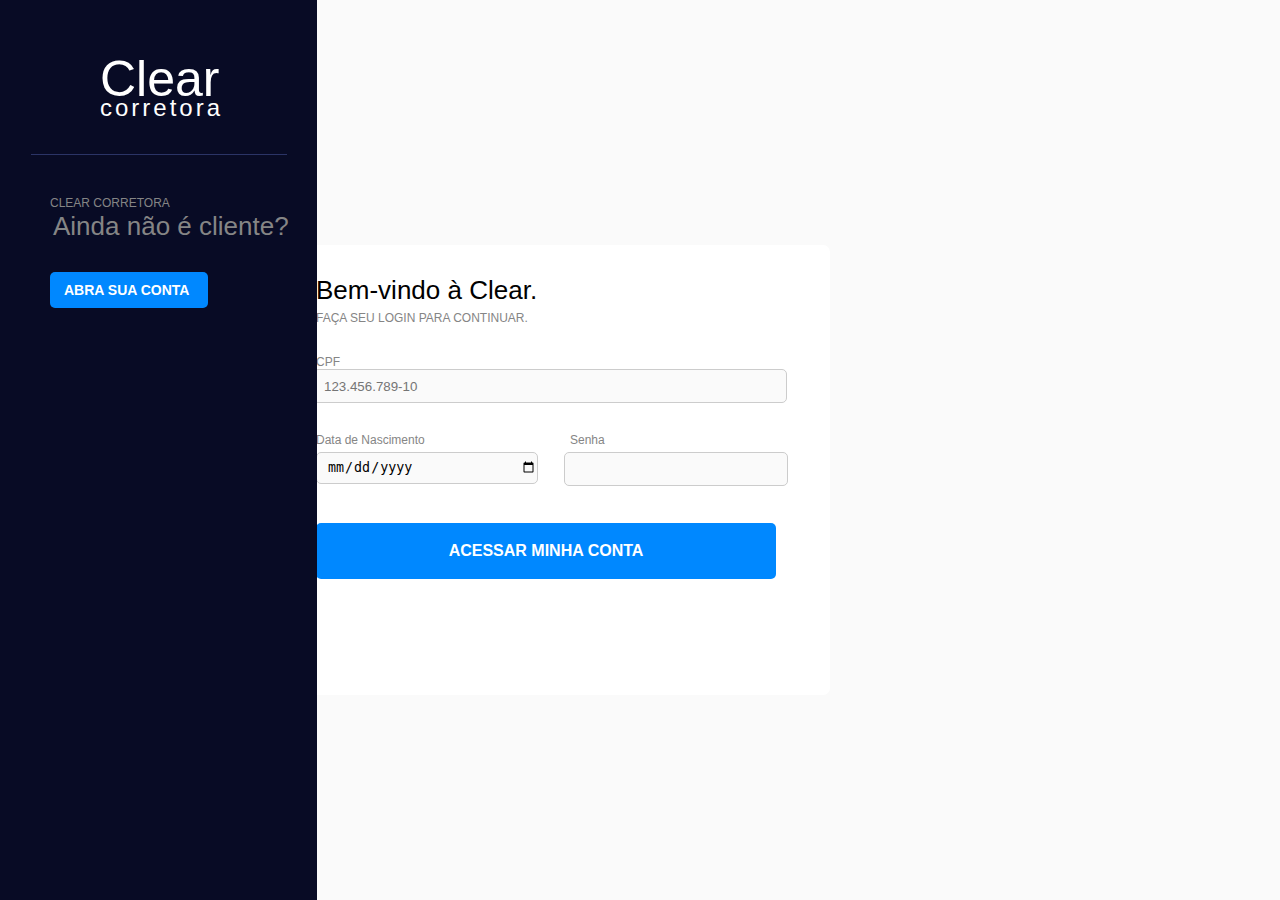
<file: index.html>
<!DOCTYPE html>
<html lang="pt-BR">
<head>
    <meta charset="UTF-8">
    <meta http-equiv="X-UA-Compatible" content="IE=edge">
    <meta name="viewport" content="width=device-width, initial-scale=1.0">
    <link href="style.css" rel="stylesheet">
    <link rel="shortcut icon" href="image/img.webp">
    <title>Login - Clear PRO | Clear Corretora</title>
</head>
<body>
    <div id="principal">
        
        <div id="container">
            <div id="clear">
                <p class="title">Clear</p>
                <p class="cortora">corretora</p>
            </div>
            <hr>
            <div>
                <p class=text>clear corretora</p>
                <p class=text2>Ainda não é cliente?</p>
            </div>
                <a class=conta href="Abra sua Conta/criacao.html">abra sua conta</a>
        </div>
        <article>
            <div id="formulario">
                    <p class="text-form">Bem-vindo à Clear.</p>
                    <p class="login">Faça seu login para continuar.</p>
                <form method="get">
                    <div>
                        <p class="cpf-text">CPF</p>
                        <input type="text" placeholder="123.456.789-10" class="cpf forma">
                    </div>
                    <div class="taman">
                        <p class="data-text">Data de Nascimento</p>
                        <input class="data forma" type="date">
                    </div>    
                    <div class="taman2">
                        <p class="senha-text">Senha</p>
                        <input class="senha forma" type="password">
                    </div>
                    <input class="enviar" type="submit" value="acessar minha conta">
                </form>
            </div>
        </article>    
    </div>  




    
</body>
</html>
</file>
<file: style.css>
body {
    margin: 0;
    padding: 0;
    font-family: sans-serif;
    background-color: #fafafa;
}
p{
    margin: 0;
    padding: 0;
}
#container {
    background-color: #080b25;
    width: 24.8vw;
    height: 100vh;
    position: absolute;
    /*padding: 0 20px 0 20px;*/
    display: block;
}
#clear {
    position: relative;
    color: white;
    margin: 50px 50px 46px 100px;
    
}
.title {
    font-weight:500;
    font-size: 50px;
}
.cortora {
    font-weight: 300;
    font-size: 24px;
    letter-spacing: 3px;
    line-height: 0px;
}
hr {
    display: block;
    height: 1px;
    border: 0;
    border-top: 1px solid rgb(43, 52, 102);
    margin: auto;
    width: 20vw; 
}
.text {
    text-transform: uppercase;
    font-size: 12px;
    color: #858585;
    margin: 40px 0px 0px 50px;
    font-weight: 400;

}
.text2 {
    font-size: 26px;
    margin: 1px 0px 0px 53px;
    color: #858585;
}
.conta {
    display: block;
    margin: 30px 0px 0px 50px;
    color: white;
    text-decoration: none;
    background-color: #0088ff;
    width: 130px;
    padding: 10px 14px 10px 14px;
    text-transform: uppercase;
    border-radius: 5px;
    font-size: 14px;
    font-weight: 600;
}
#formulario {
    width: 560px;
    height: 450px;
    background-color: white;
    float: right;
    margin-right: 450px;
    margin-top: 245px;
    border-radius: 7px;

}
.text-form {
    font-size: 26px;
    margin: 30px 0px 0px 46px;
    font-weight: 100;
}
.login {
    text-transform: uppercase;
    font-size: 12px;
    color: #858585;
    margin: 5px 0px 0px 46px;
    font-weight: 400;
}
.forma { 
    background-color: #fafafa;
    border: 1px solid #ccc;
    border-radius: 5px;
    padding-left: 10px;
    
}
.forma:active {
    border-color: #0088ff ;



}
.cpf-text {
    text-transform: uppercase;
    font-size: 12px;
    color: #858585;
    margin: 5px 0px 0px 46px;
    font-weight: 400;
    margin-top: 30px;
}
.cpf {
    width: 460px;
    height: 30px;
    margin: auto;
    display: block;
    transition: 0.5s;
}
.taman {
    margin-top: 30px;
    width: 260px;
    height: 60px;
    float: left;
}
.data-text {
    font-size: 12px;
    color: #858585;
    font-weight: 400;
    margin: 0 0 5px 46px;
}
.data {
    width: 210px;
    height: 30px;
    display: block;
    transition: 0.5s;
    float: left;
    margin-left: 46px;
}
.taman2 {
margin-top: 30px;
width: 260px;
height: 60px;
float: right;
}
.senha-text {
    font-size: 12px;
    color: #858585;
    font-weight: 400;
    margin-bottom: 5px;

}
.senha {
    width: 210px;
    height: 30px;
    transition: 0.5s;
    float: right;
    display: block;
    margin: 0 42px 0 0;
}
.enviar {
    border-color: #0088ff;
    background-color: #0088ff;
    border-radius: 5px;
    border-width: 0;
    color: white;
    width: 460px;
    height: 56px;
    margin: 30px 0 0 46px;
    display: inline-block;
    font-size: 16px;
    text-transform: uppercase;
    font-weight: 600;
    
}
</file>
